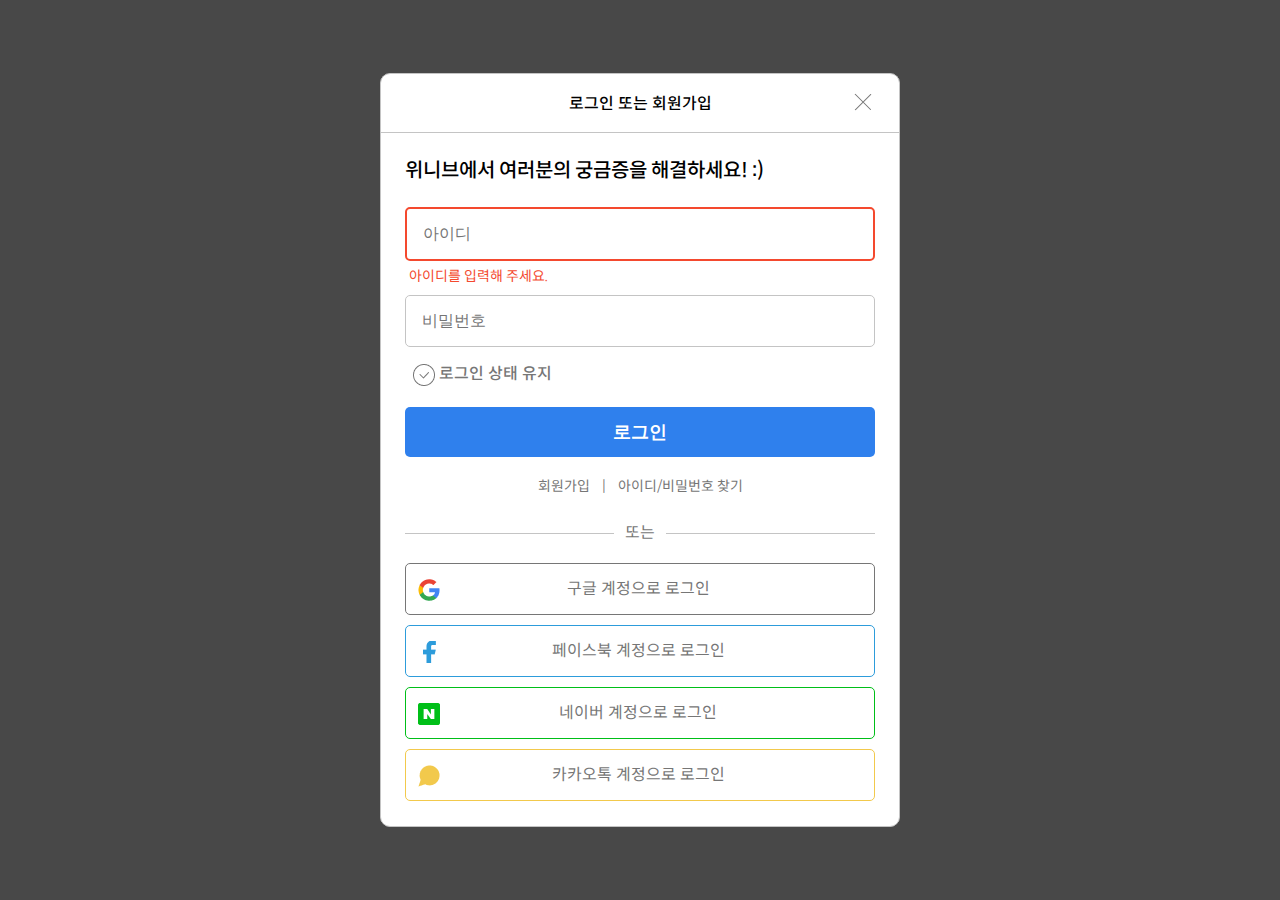
<file: index.html>
<!DOCTYPE html>
<html lang="ko">
  <head>
    <meta charset="UTF-8" />
    <meta http-equiv="X-UA-Compatible" content="IE=edge" />
    <meta name="viewport" content="width=device-width, initial-scale=1.0" />
    <title>Weniv-login</title>
    <link rel="stylesheet" href="css/reset.css" />
    <link rel="stylesheet" href="css/modules.css" />
    <link rel="stylesheet" href="css/style.css" />
  </head>
  <body>
    <main id="app">
      <article class="cont-login">
        <h1 class="txt-hide">위니브 로그인</h1>
        <img src="images-login/logo.png" alt="위니브" class="img-tit" />
        <p class="txt-login">위니브를 더 즐겁고 편리하게 이용하세요.</p>
        <button type="button" class="login-button">로그인</button>
    </main>



    <article class="modal-login on">
      <h2 class="txt-hide">회원으로 로그인 또는 sns로 로그인</h2>
      <section class="cont-login-form">
        <h3 class="tit-form">로그인 또는 회원가입</h3>
        <p class="txt-form">위니브에서 여러분의 궁금증을 해결하세요! :)</p>
        <form class="form-login">
          <fieldset class="module-input module-input__id error">
            <label for="inpId" class="txt-hide">아이디</label>
            <input type="text" id="inpId" placeholder="아이디" class="info-input" />
            <strong class="error-massage">아이디를 입력해 주세요.</strong>
          </fieldset>
          <fieldset class="module-input module-input__pw">
            <label for="inpPw" class="txt-hide">비밀번호</label>
            <input
              type="password"
              id="inpPw"
              placeholder="비밀번호"
              class="info-input"
            />
            <strong class="error-massage"
              >아이디 혹은 비밀번호과 일치하지 않습니다.</strong
            >
          </fieldset>
          <input type="checkbox" id="inpHold" class="inp-hold txt-hide">
          <label for="inpHold" class="labl-hold">로그인 상태 유지</label>
          <button type="button" class="login-button">로그인</button>
          <button class="close-button">
            <img src="images-login/close.png" alt="로그인 닫기" />
          </button>
          <div class="cont-link">
            <a href="javascript:void(0)" class="link-signup">회원가입</a>
            <a href="javascript:void(0)" class="link-lost">아이디/비밀번호 찾기</a>
          </div>
        </form>
        <section class="cont-sns-login">
          <f4 class="txt-hide">소셜 계정</f4>
          <ul class="list-sns">
            <li>
              <a href="#none" class="google-login__button sns-login__button"
                >구글 계정으로 로그인</a
              >
            </li>
            <li>
              <a href="#none" class="facebook-login__button sns-login__button"
                >페이스북 계정으로 로그인</a
              >
            </li>
            <li>
              <a href="#none" class="naver-login__button sns-login__button"
                >네이버 계정으로 로그인</a
              >
            </li>
            <li>
              <a href="#none" class="kakao-login__button sns-login__button"
                >카카오톡 계정으로 로그인</a
              >
            </li>
          </ul>
        </section>
      </section>
      
    </article>
  </body>
</html>
</file>
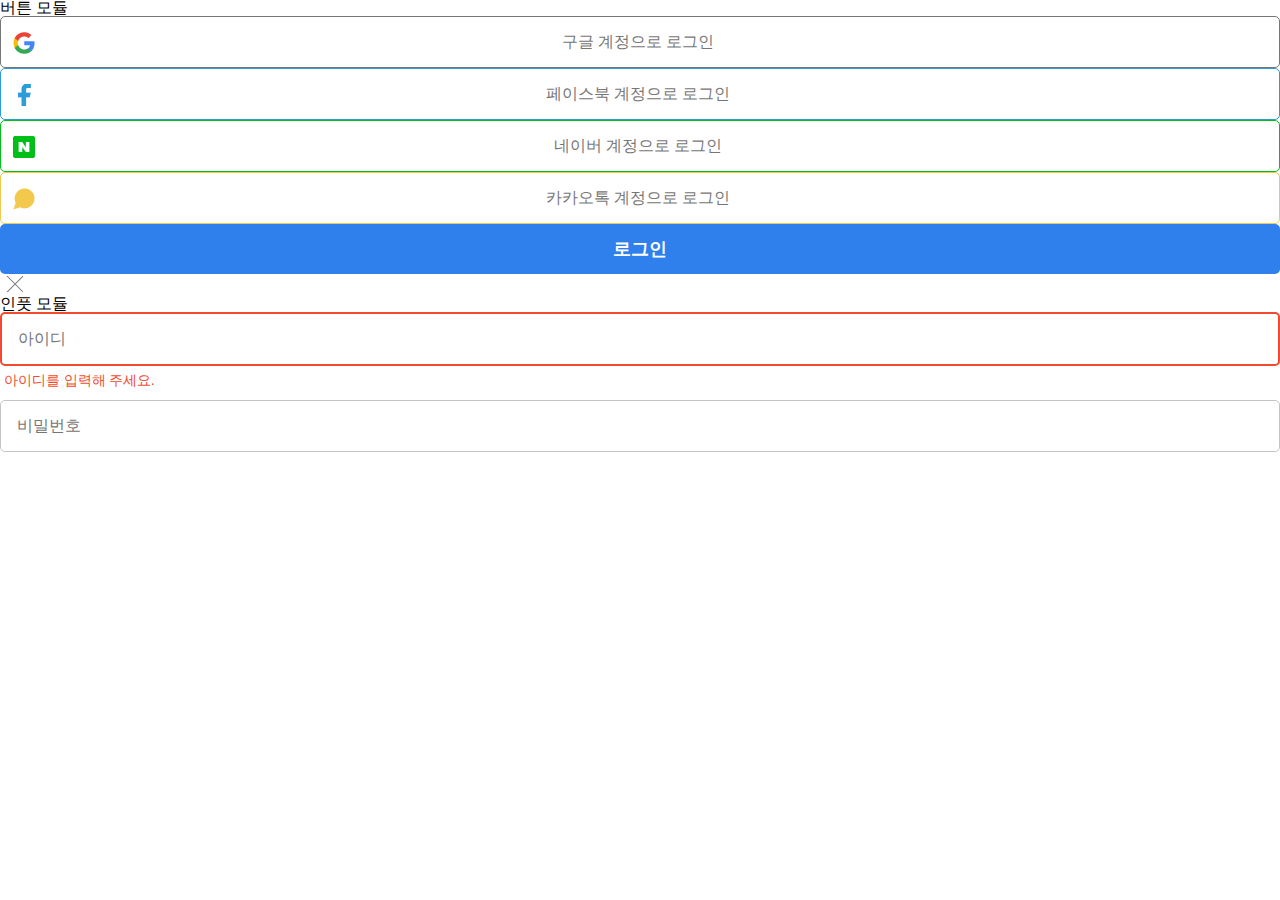
<file: modules.html>
<!DOCTYPE html>
<html lang="ko">
  <head>
    <meta charset="UTF-8" />
    <meta http-equiv="X-UA-Compatible" content="IE=edge" />
    <meta name="viewport" content="width=device-width, initial-scale=1.0" />
    <title>login-modules</title>
    <link rel="stylesheet" href="css/reset.css" />
    <link rel="stylesheet" href="css/modules.css" />
    <style>
      li {
        list-style: none;
      }
    </style>
  </head>
  <body>
    <p>버튼 모듈</p>
    <li>
      <a href="#none" class="google-login__button sns-login__button"
        >구글 계정으로 로그인</a
      >
    </li>
    <li>
      <a href="#none" class="facebook-login__button sns-login__button"
        >페이스북 계정으로 로그인</a
      >
    </li>
    <li>
      <a href="#none" class="naver-login__button sns-login__button"
        >네이버 계정으로 로그인</a
      >
    </li>
    <li>
      <a href="#none" class="kakao-login__button sns-login__button"
        >카카오톡 계정으로 로그인</a
      >
    </li>

    <button type="button" class="login-button">로그인</button>
    <button class="close-button">
      <img src="images-login/close.png" alt="로그인 닫기" />
    </button>

    <p>인풋 모듈</p>
    <fieldset class="module-input module-input__id error">
      <label for="inpId" class="txt-hide">아이디</label>
      <input type="text" id="inpId" placeholder="아이디" class="info-input" />
      <strong class="error-massage">아이디를 입력해 주세요.</strong>
    </fieldset>
    <fieldset class="module-input module-input__pw">
      <label for="inpPw" class="txt-hide">비밀번호</label>
      <input
        type="password"
        id="inpPw"
        placeholder="비밀번호"
        class="info-input"
      />
      <strong class="error-massage"
        >아이디 혹은 비밀번호과 일치하지 않습니다.</strong
      >
    </fieldset>
  </body>
</html>
</file>
<file: css/modules.css>
.sns-login__button {
  display: block;
  font-size: 16px;
  line-height: 20px;
  color: #767676;
  background: #ffffff;
  border: 1px solid #767676;
  box-sizing: border-box;
  border-radius: 5px;
  text-decoration: none;
  padding: 15px 0;
  text-align: center;
  text-indent: -38px;
}

.sns-login__button::after {
  content: "";
  background-image: url(../images-login/icon_google.png);
  width: 22px;
  height: 22px;
  float: left;
  margin-left: 12px;
}

.facebook-login__button::after {
  background: no-repeat center url(../images-login/icon_facebook.png);
}

.naver-login__button::after {
  background-image: url(../images-login/icon_naver.png);
}

.kakao-login__button::after {
  background-image: url(../images-login/icon_kakao.png);
}

.facebook-login__button {
  border: 1px solid #2d9cdb;
}
.naver-login__button {
  border: 1px solid #00bf18;
}

.kakao-login__button {
  border: 1px solid #f2c94c;
}

.login-button {
  width: 100%;
  font-weight: bold;
  font-size: 18px;
  line-height: 22px;
  background-color: #2f80ed;
  color: #fff;
  padding: 14px 0;
  border-radius: 5px;
  cursor: pointer;
}

.close-button {
  width: 16px;
  height: 16px;
  cursor: pointer;
}

.info-input {
  font: 16px;
  line-height: 20px;
  padding: 15px 0 15px 16px;
  width: 100%;
  background: #ffffff;
  border: 1px solid #c4c4c4;
  box-sizing: border-box;
  border-radius: 5px;
  font-weight: 500;
  line-height: 20px;
  font-size: 16px;
}

.module-input.module-input__id.error .info-input {
  border: 2px solid #f4492e;
}

.module-input .error-massage {
  display: none;
  font-size: 14px;
  line-height: 18px;
  color: #f4492e;
  margin: 6px 0 0 4px;
}

.module-input.error .error-massage {
  display: block;
}

.module-input + .module-input {
  margin-top: 10px;
}
</file>
<file: css/style.css>
@charset 'UTF-8';

@font-face {
  font-family: Spoqa Han Sans Neo;
  src: url("../font/SpoqaHanSansNeo-Regular.woff") format("woff");
  font-weight: 400;
}
@font-face {
  font-family: Spoqa Han Sans Neo;
  src: url("../font/SpoqaHanSansNeo-Medium.woff") format("woff");
  font-weight: 500;
}
@font-face {
  font-family: Spoqa Han Sans Neo;
  src: url("../font/SpoqaHanSansNeo-Bold.woff") format("woff");
  font-weight: 700;
}

body {
  font-family: "Spoqa Han Sans Neo", sans-serif;
}

#app {
  height: 100vh;
  background-color: #f2f2f2;
  display: flex;
  justify-content: center;
  align-items: center;
}

.cont-login {
  background-color: #ffffff;
  width: 500px;
  margin: 0 auto;
  border: 1px solid #c4c4c4;
  padding: 30px;
  box-sizing: border-box;
  text-align: center;
  border-radius: 5px;
}

.cont-login .img-tit {
  width: 122px;
  height: 24px;
  margin-bottom: 36px;
}

.cont-login .txt-login {
  font-size: 16px;
  line-height: 20px;
  margin-bottom: 32px;
}

.cont-login .login-button {
  font-size: 22px;
  line-height: 28px;
  font-weight: 700;
  padding: 17px 0 15px;
  box-sizing: border-box;
}

/* modal style */

.modal-login {
  display: none;
  height: 100%;
}

.modal-login.on{
  display: block;
}

.modal-login::after {
  display: block;
  content: '';
  position: fixed;
  top: 0;
  bottom: 0;
  left: 0;
  right: 0;
  background-color: black;
  opacity: 0.7;
  z-index: 10;
}

.modal-login .cont-login-form {
  box-sizing: border-box;
  position: fixed;
  top: 50%;
  left: 50%;
  transform: translate(-50%, -50%);
  z-index: 20;
  width: 100%;
  max-width: 520px;
  background-color: #ffffff;
  border: 1px solid #C4C4C4;
  border-radius: 10px;
  padding: 20px 24px 25px;
  overflow: hidden;
}

.cont-login-form .tit-form {
  text-align: center;
  font-size: 16px;
  line-height: 20px;
  font-weight: 500;
  margin-bottom: 45px;
}

.cont-login-form .tit-form::after {
  display: block;
  content: '';
  width: 530px;
  height: 1px;
  background-color: #C4C4C4;
  position: absolute;
  left: 0;
  top: 58px;
}

.cont-login-form .txt-form {
  font-size: 20px;
  line-height: 24px;
  font-weight: 500;
  margin-bottom: 24px;
}

.form-login .module-input__id {
  margin-bottom: 6px;
}

.form-login .module-input__pw{
  margin-bottom: 17px;
}

.form-login .labl-hold {
  font-size: 16px;
  line-height: 20px;
  font-weight: 500;
  color: #767676;
}

.form-login .labl-hold::before{
  content: '';
  background-image: url(../images-login/icon_check_empty.png);
  width: 22px;
  height: 22px;
  display: inline-block;
  margin: 0 4px 0 8px;
  vertical-align: top;
}

.form-login .inp-hold:checked+.labl-hold::before {
  background-image: url(../images-login/icon_check.png);
}

/*  웹접근성을 위해서  */
.form-login .inp-hold:focus+.labl-hold::before {
  outline: 2px solid black;
  border-radius: 50%;
}

.form-login .login-button {
  margin: 21px 0 20px;
}
.form-login .cont-link {
  text-align: center;
  margin-bottom: 68px;
}

.form-login .close-button{
  position: absolute;
  top: 18px;
  right: 35px;
}

.form-login a[class^=link] {
  font-size: 14px;
  line-height: 18px;
  color: #767676;
  text-decoration: none;
}

.form-login .link-signup::after {
  display: inline-block;
  content: '\007C';
  margin: 0 8px 0 12px;
}

.cont-sns-login .list-sns li+li {
  margin-top: 10px;
}

.cont-sns-login {
  position: relative;
}
.cont-sns-login::before {
  content: '또는';
  display: block;
  width: 52px;
  height: 18px;
  position: absolute;
  top: -38px;
  left: 50%;
  transform: translateX(-50%);
  text-align: center;
  background-color: #fff;
  z-index: 10;
  color: #767676;
}

.cont-sns-login::after {
  content: '';
  display: block;
  width: 100%;
  position: absolute;
  top: -30px;
  height: 1px;
  background: #c4c4c4;
}
</file>
